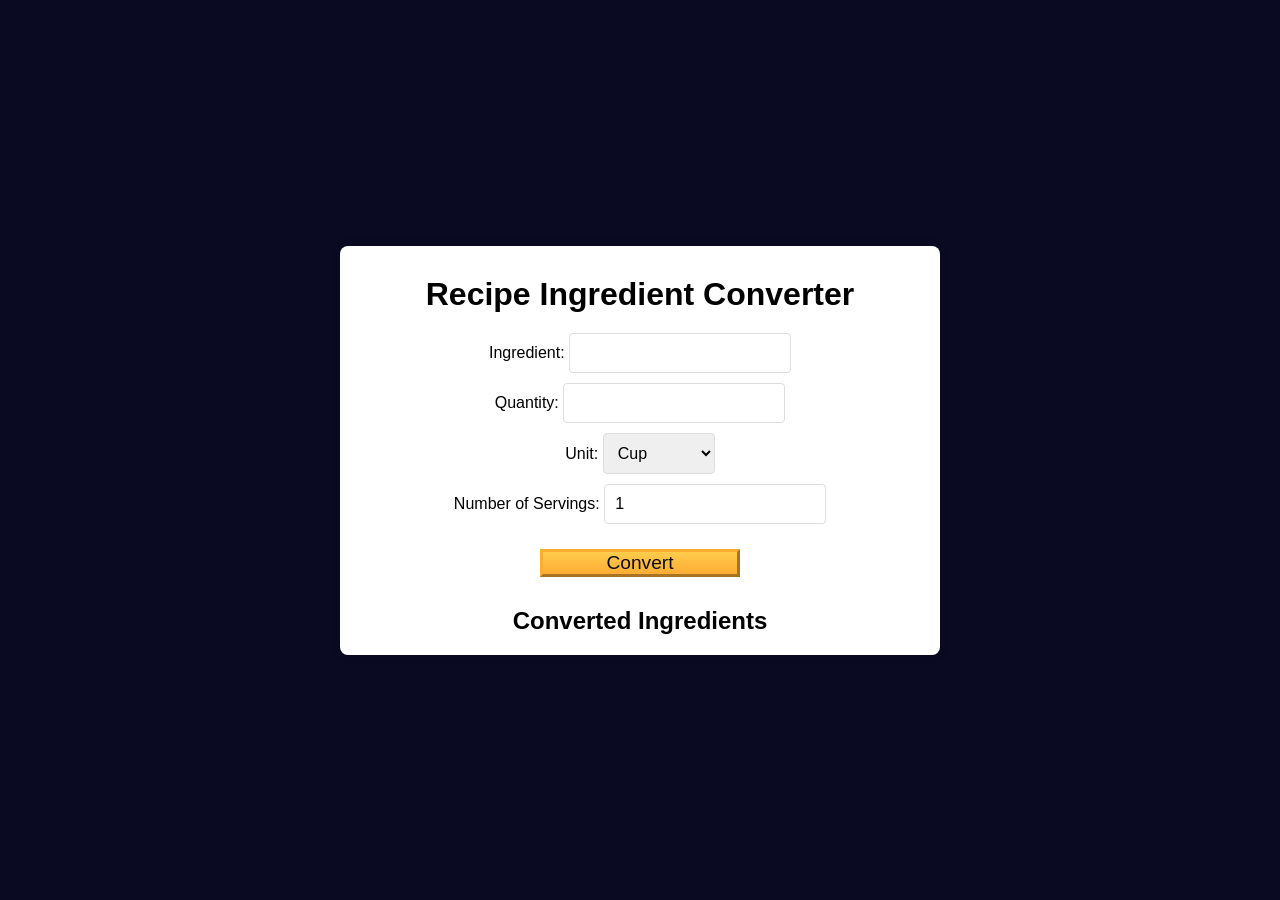
<file: funnctional programming/index.html>
<!DOCTYPE html>
<html lang="en">
<head>
    <meta charset="UTF-8">
    <meta name="viewport" content="width=device-width, initial-scale=1.0">
    <title>A Recipe Ingredient Converter</title>
    <link rel="stylesheet" href="style.css">
</head>
<body>
    <main class="container">
      <h1>Recipe Ingredient Converter</h1>
      <form id="recipe-form">
        <div class="input-container">
          <label for="ingredient">Ingredient:</label>
          <input type="text" id="ingredient" required />
        </div>

        <div class="input-container">
          <label for="quantity">Quantity:</label>
          <input type="number" id="quantity" step="any" required />
        </div>

        <div class="input-container">
          <label for="unit">Unit:</label>
          <select id="unit">
            <option value="cup">Cup</option>
            <option value="gram">Gram</option>
            <option value="ounce">Ounce</option>
            <option value="teaspoon">Teaspoon</option>
          </select>
        </div>
        <div class="input-container">
          <label for="servings">Number of Servings:</label>
          <input type="number" id="servings" step="any" value="1" />
        </div>
        <button type="submit">Convert</button>
      </form>

      <section>
        <h2>Converted Ingredients</h2>
        <ul id="result-list"></ul>
      </section>
    </main>
    <script src="script.js"></script>
</body>
</html>
</file>
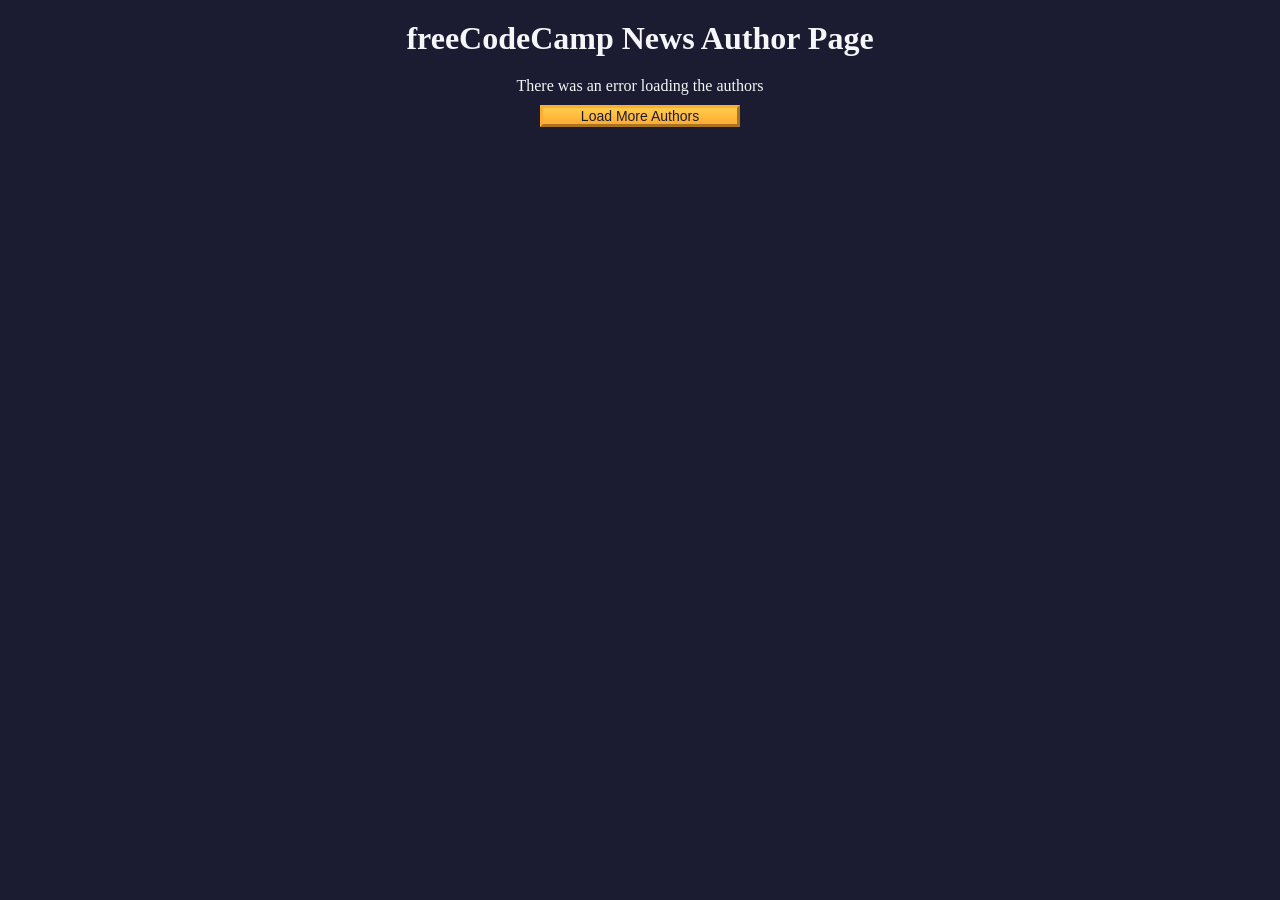
<file: fCCauthorspage.html>
<!DOCTYPE html>
<html lang="en">
<head>
    <meta charset="UTF-8">
    <meta name="viewport" content="width=device-width, initial-scale=1.0">
    <title>freeCodeCamp News Author Page</title>
    <link rel="stylesheet" href="fCCauthorspage.css">
</head>
<body>
      <h1 class="title">freeCodeCamp News Author Page</h1>
    <main>
      <div id="author-container"></div>
      <button class="btn" id="load-more-btn">Load More Authors</button>
    </main>
    <script src="fCCauthorspage.js"></script>
</body>
</html>
</file>
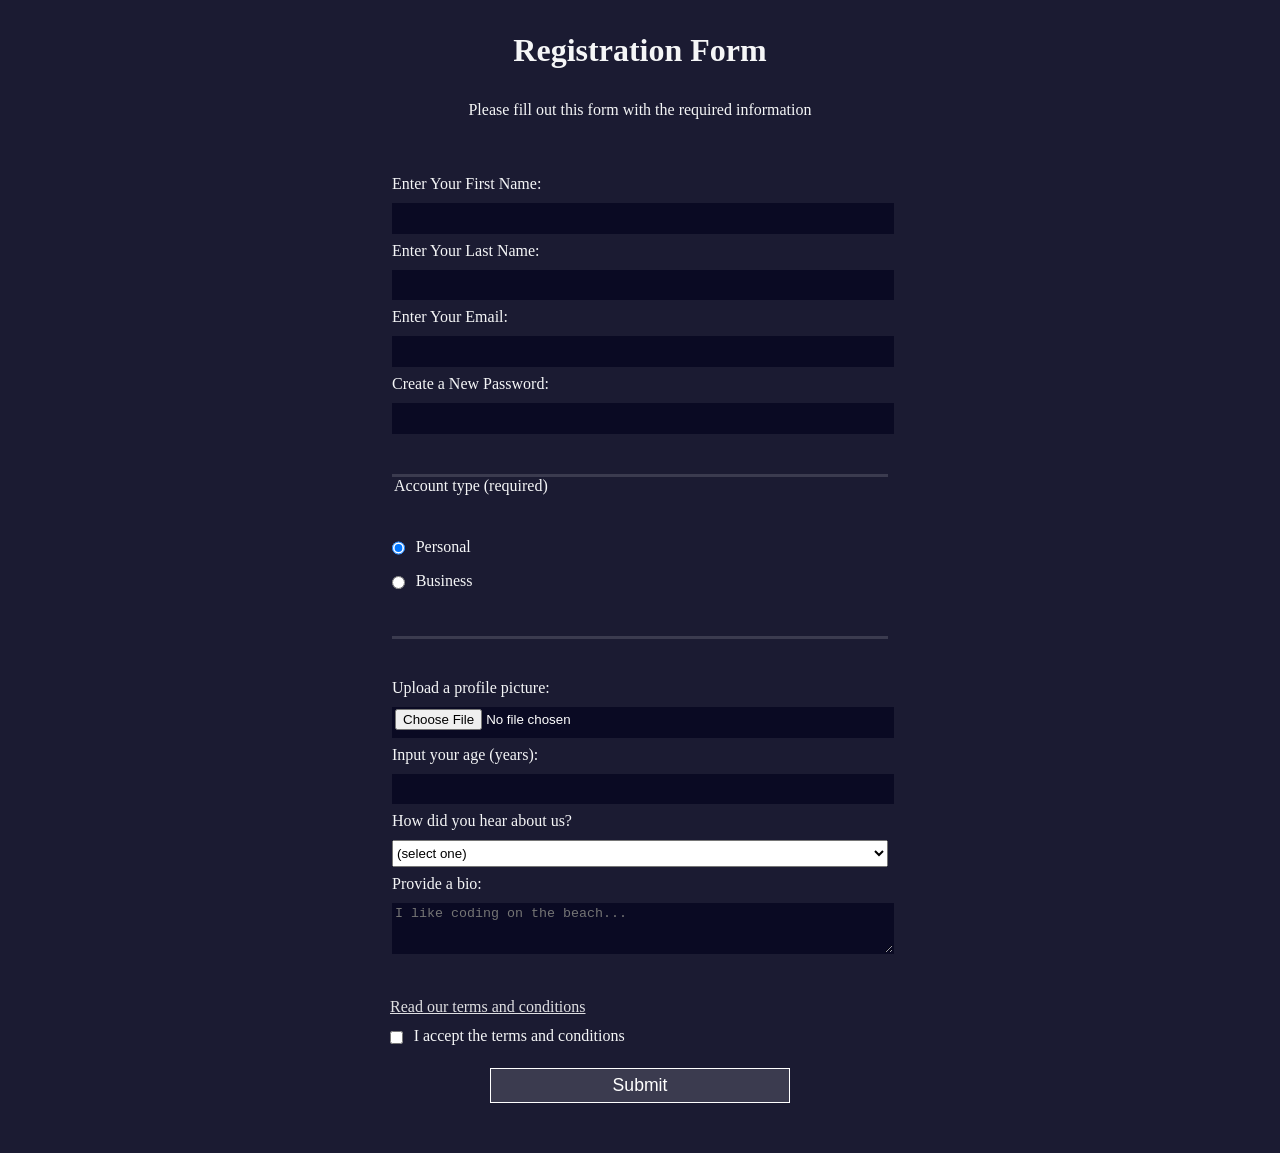
<file: fccregistrationform.html>
<!DOCTYPE html>
<html lang="en">
<head>
    <meta charset="UTF-8">
    <meta name="viewport" content="width=device-width, initial-scale=1.0">
    <title>fCC Registration Form Workshop</title>
    <link rel="stylesheet" href="fccregistrationform.css">
</head>
<body>
        <h1>Registration Form</h1>
    <p>Please fill out this form with the required information</p>
    <form method="post" action='https://register-demo.freecodecamp.org'>
      <fieldset>
        <label for="first-name">Enter Your First Name: <input id="first-name" name="first-name" type="text" required /></label>
        <label for="last-name">Enter Your Last Name: <input id="last-name" name="last-name" type="text" required /></label>
        <label for="email">Enter Your Email: <input id="email" name="email" type="email" required /></label>
        <label for="new-password">Create a New Password: <input id="new-password" name="new-password" type="password" pattern="[a-z0-5]{8,}" required /></label>
      </fieldset>
      <fieldset>
        <legend>Account type (required)</legend>
        <label for="personal-account"><input id="personal-account" type="radio" name="account-type" value="personal" class="inline" checked /> Personal</label>
        <label for="business-account"><input id="business-account" type="radio" name="account-type" value="business" class="inline" /> Business</label>
      </fieldset>
      <fieldset>
        <label for="profile-picture">Upload a profile picture: <input id="profile-picture" type="file" name="file" /></label>
        <label for="age">Input your age (years): <input id="age" type="number" name="age" min="13" max="120" /></label>
        <label for="referrer">How did you hear about us?
          <select id="referrer" name="referrer">
            <option value="">(select one)</option>
            <option value="1">freeCodeCamp News</option>
            <option value="2">freeCodeCamp YouTube Channel</option>
            <option value="3">freeCodeCamp Forum</option>
            <option value="4">Other</option>
          </select>
        </label>
        <label for="bio">Provide a bio:
          <textarea id="bio" name="bio" rows="3" cols="30" placeholder="I like coding on the beach..."></textarea>
        </label>
      </fieldset>
      <a href="https://www.freecodecamp.org/news/terms-of-service">Read our terms and conditions</a>
      <label for="terms-and-conditions">
        <input class="inline" name="terms" id="terms-and-conditions" type="checkbox" required />
        I accept the terms and conditions
      </label>
      <input type="submit" value="Submit" />
    </form>
</body>
</html>
</file>
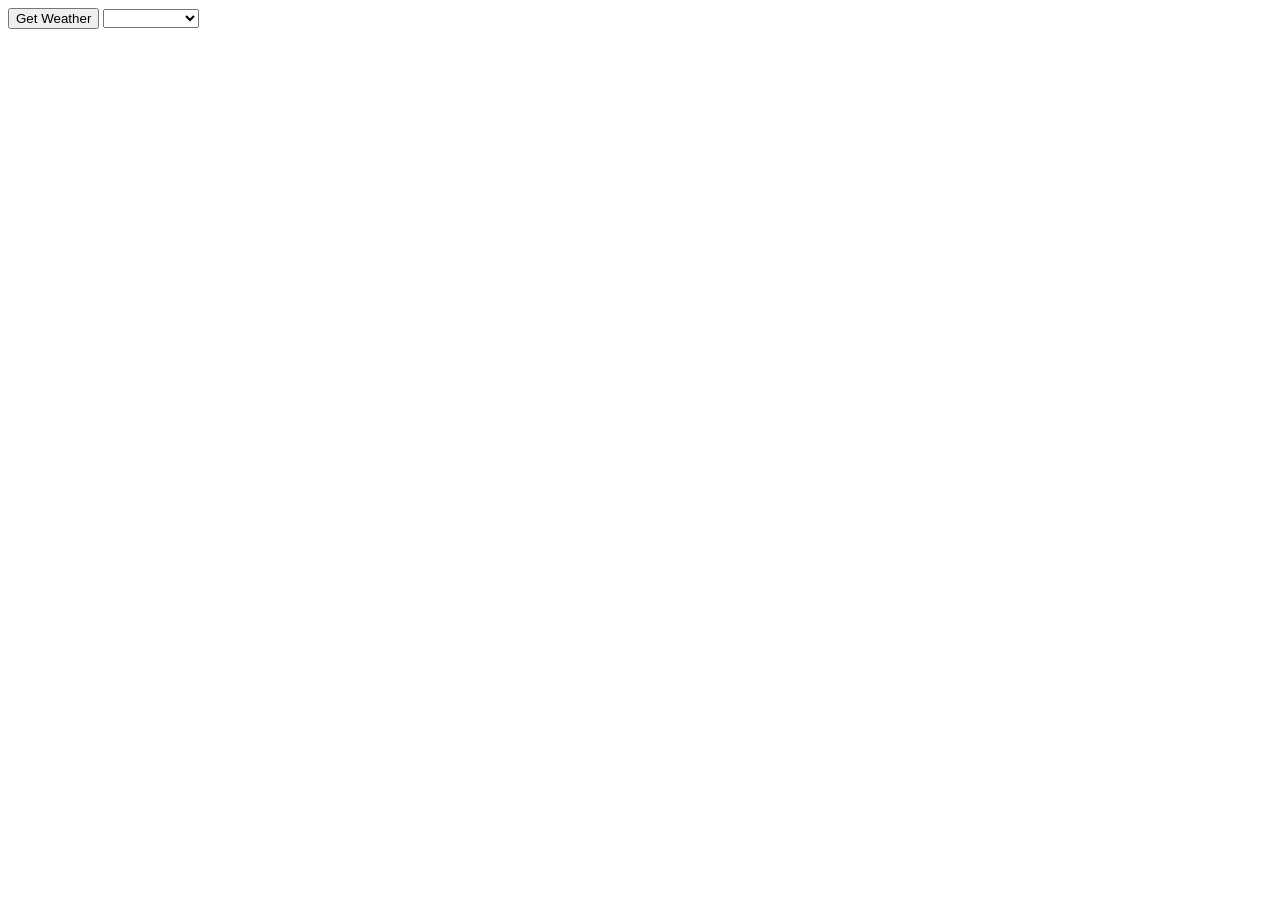
<file: fccweather.html>
<!DOCTYPE html>
<html lang="en">
<head>
    <meta charset="UTF-8">
    <meta name="viewport" content="width=device-width, initial-scale=1.0">
    <title>fCC Weather Web App</title>
</head>
<body>
    <button type="button" id="get-weather-btn">Get Weather</button>
    <select id="city-input">
      <option value="" ></option>
      <option value="new york">New York</option>
      <option value="los angeles">Los Angeles</option>
      <option value="chicago">Chicago</option>
      <option value="paris">Paris</option>
      <option value="tokyo">Tokyo</option>
      <option value="london">London</option>
    </select>

    <img id="weather-icon">
    <p id="main-temperature"></p>
    <p id="feels-like"></p>
    <p id="humidity"></p>
    <p id="wind"></p>
    <p id="wind-gust"></p>
    <p id="weather-main"></p>
    <p id="location"></p>
</body>
</html>
</file>
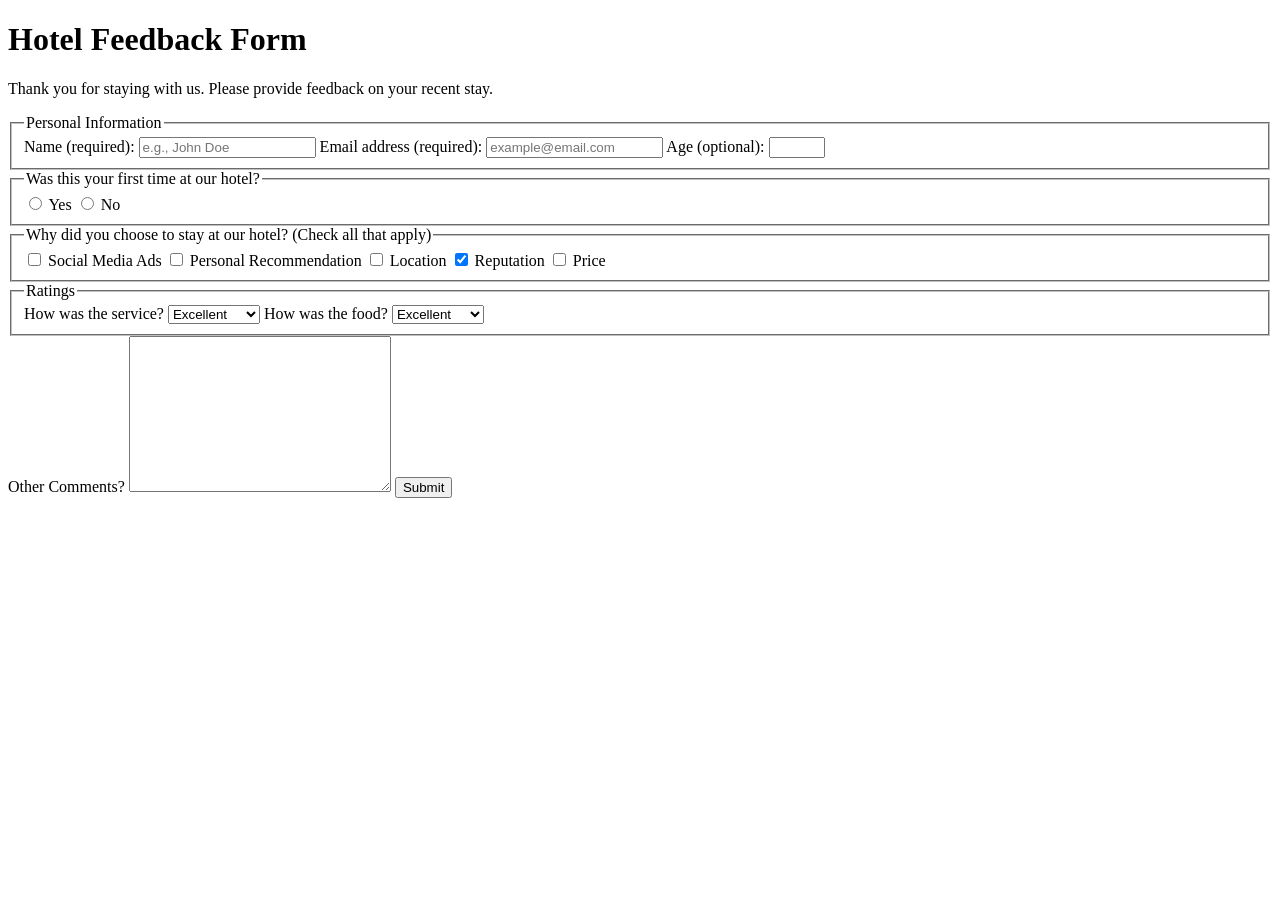
<file: simplehotelfeedbackform.html>
<!DOCTYPE html>
<html lang="en">

<head>
    <meta charset="UTF-8" />
    <title>Hotel Feedback Form</title>
</head>

<body>
    <header>
        <h1>Hotel Feedback Form</h1>
        <p>
            Thank you for staying with us. Please provide feedback on your recent
            stay.
        </p>
    </header>
    <main>
        <form method="POST" action="https://hotel-feedback.freecodecamp.org">
            <fieldset>
                <legend>Personal Information</legend>
                <label for="full-name">Name (required):</label>
                <input type="text" id="full-name" name="name" placeholder="e.g., John Doe" required size="20">

                <label for="email">Email address (required):</label>
                <input placeholder="example@email.com" required id="email" type="email" name="email" size="20" />
                <label for="age">Age (optional):</label>
                <input type="number" name="age" id="age" min="3" max="100" />
            </fieldset>

            <fieldset>
                <legend>Was this your first time at our hotel?</legend>
                <input id="yes-option" type="radio" name="hotel-stay" />
                <label for="yes-option">Yes</label>
                <input id="no-option" type="radio" name="hotel-stay" />
                <label for="no-option">No</label>
            </fieldset>

            <fieldset>
                <legend>
                    Why did you choose to stay at our hotel? (Check all that apply)
                </legend>

                <input type="checkbox" id="ads" name="ads" value="ads" />
                <label for="ads">Social Media Ads</label>

                <input type="checkbox" id="recommendation" name="recommendation" value="recommendation" />
                <label for="recommendation">Personal Recommendation</label>

                <input type="checkbox" id="location" name="location" value="location" />
                <label for="location">Location</label>

                <input checked type="checkbox" id="reputation" name="reputation" value="reputation" />
                <label for="reputation">Reputation</label>

                <input type="checkbox" id="price" name="price" value="price" />
                <label for="price">Price</label>
            </fieldset>

            <fieldset>
                <legend>Ratings</legend>

                <label for="service">How was the service?</label>

                <select name="service" id="service">
                    <option value="poor">Poor</option>
                    <option value="satisfactory">Satisfactory</option>
                    <option value="good">Good</option>
                    <option value="very-good">Very Good</option>
                    <option selected value="excellent">Excellent</option>
                </select>

                <label for="food">How was the food?</label>

                <select name="food" id="food">
                    <option value="poor">Poor</option>
                    <option value="satisfactory">Satisfactory</option>
                    <option value="good">Good</option>
                    <option value="very-good">Very Good</option>
                    <option selected value="excellent">Excellent</option>
                </select>
            </fieldset>

            <label for="comments">Other Comments?</label>
            <textarea cols="30" rows="10" name="comments" id="comments"></textarea>
            <button type="submit"> Submit</button>
        </form>
    </main>
</body>

</html>
</file>
<file: funnctional programming/style.css>
*,
*::before,
*::after {
  margin: 0;
  padding: 0;
  box-sizing: border-box;
}

:root {
  --dark-grey: #0a0a23;
  --white: #fff;
  --light-grey: #ddd;
  --golden-yellow: #fecc4c;
  --yellow: #ffcc4c;
  --gold: #feac32;
  --orange: #ffac33;
  --dark-orange: #f89808;
}

body {
  font-family: Arial, sans-serif;
  background-color: var(--dark-grey);
  display: flex;
  justify-content: center;
  align-items: center;
  height: 100vh;
}

h1 {
  margin: 10px 0 15px;
}

.container {
  text-align: center;
  background: var(--white);
  padding: 20px;
  border-radius: 8px;
  box-shadow: 0 0 10px rgba(0, 0, 0, 0.1);
  width: 100%;
  max-width: 600px;
}

input,
select {
  padding: 10px;
  font-size: 16px;
  margin: 5px 0;
  border: 1px solid var(--light-grey);
  border-radius: 4px;
}

button {
  font-size: 1.2rem;
  cursor: pointer;
  width: 200px;
  margin: 20px 0 30px;
  color: var(--dark-grey);
  background-color: var(--gold);
  background-image: linear-gradient(var(--golden-yellow), var(--orange));
  border-color: var(--gold);
  border-width: 3px;
}

button:hover {
  background-image: linear-gradient(var(--yellow), var(--dark-orange));
}

ul {
  list-style-type: none;
  padding: 0;
}

li {
  padding: 10px;
  border-bottom: 1px solid var(--light-grey);
  display: flex;
  justify-content: space-between;
}
</file>
<file: fCCauthorspage.css>
* {
  margin: 0;
  padding: 0;
  box-sizing: border-box;
}

:root {
  --main-bg-color: #1b1b32;
  --light-grey: #f5f6f7;
  --dark-purple: #5a01a7;
  --golden-yellow: #feac32;
}

body {
  background-color: var(--main-bg-color);
  text-align: center;
}

.title {
  color: var(--light-grey);
  margin: 20px 0;
}

#author-container {
  display: flex;
  flex-wrap: wrap;
  justify-content: center;
}

.user-card {
  border-radius: 15px;
  width: 300px;
  height: 350px;
  background-color: var(--light-grey);
  margin: 20px;
}

.user-img {
  width: 150px;
  height: 150px;
  object-fit: cover;
}

.purple-divider {
  background-color: var(--dark-purple);
  width: 100%;
  height: 15px;
}

.author-name {
  margin: 10px;
}

.bio {
  margin: 20px;
}

.error-msg {
  color: var(--light-grey);
}

.btn {
  cursor: pointer;
  width: 200px;
  margin: 10px;
  color: var(--main-bg-color);
  font-size: 14px;
  background-color: var(--golden-yellow);
  background-image: linear-gradient(#fecc4c, #ffac33);
  border-color: var(--golden-yellow);
  border-width: 3px;
}
</file>
<file: fccregistrationform.css>
body {
  width: 100%;
  height: 100vh;
  margin: 0;
  background-color: #1b1b32;
  color: #f5f6f7;
  font-family: Tahoma;
  font-size: 16px;
}

h1, p {
  margin: 1em auto;
  text-align: center;
}

form {
  width: 60vw;
  max-width: 500px;
  min-width: 300px;
  margin: 0 auto;
  padding-bottom: 2em;
}

fieldset {
  border: none;
  padding: 2rem 0;
  border-bottom: 3px solid #3b3b4f;
}

fieldset:last-of-type {
  border-bottom: none;
}

label {
  display: block;
  margin: 0.5rem 0;
}

input,
textarea,
select {
  margin: 10px 0 0 0;
  width: 100%;
  min-height: 2em;
}

input, textarea {
  background-color: #0a0a23;
  border: 1px solid #0a0a23;
  color: #ffffff;
}

.inline {
  width: unset;
  margin: 0 0.5em 0 0;
  vertical-align: middle;
}

input[type="submit"] {
  display: block;
  width: 60%;
  margin: 1em auto;
  height: 2em;
  font-size: 1.1rem;
  background-color: #3b3b4f;
  border-color: white;
  min-width: 300px;
}

input[type="file"] {
  padding: 1px 2px;
}
a{
  color:#dfdfe2;
}
</file>
